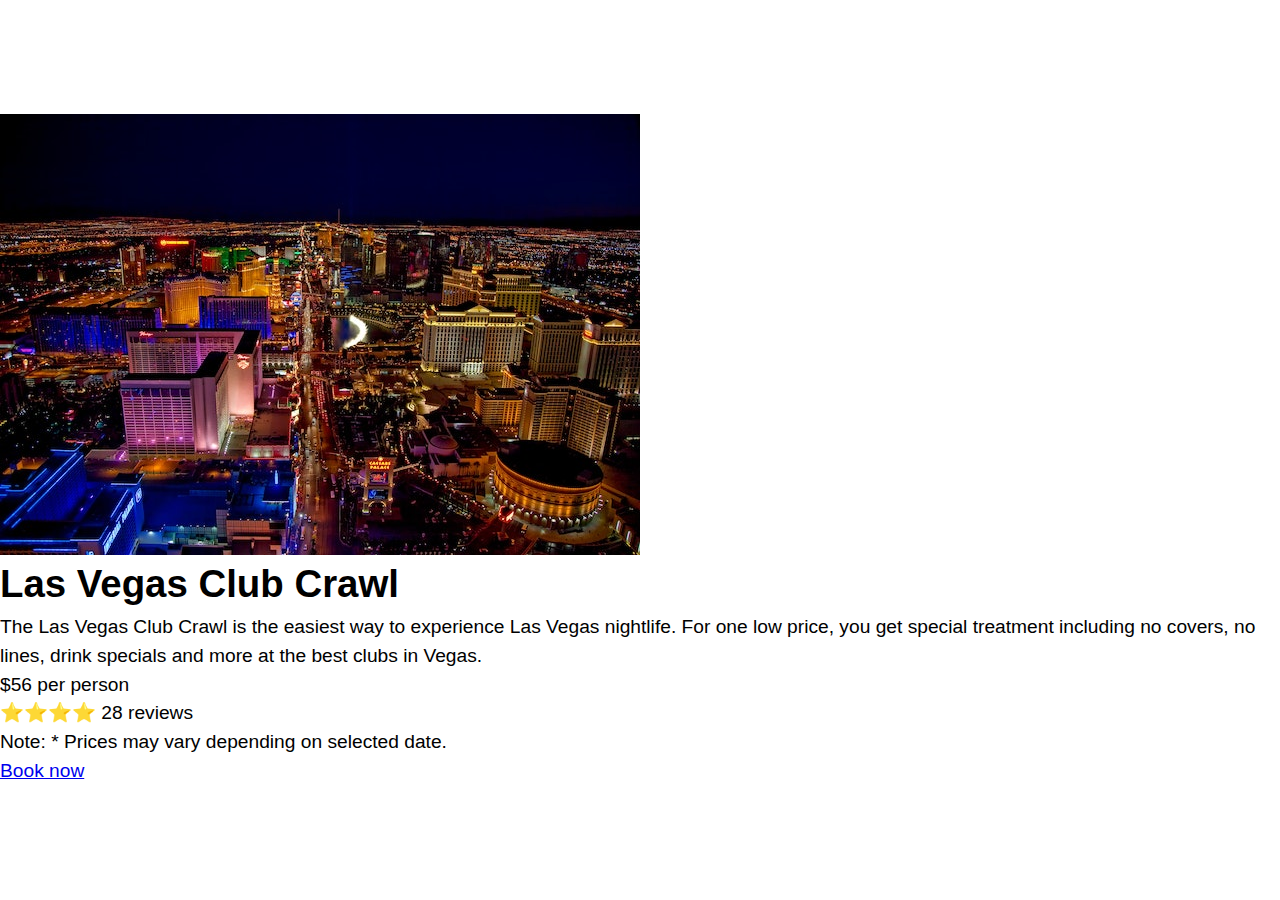
<file: index.html>
<!DOCTYPE html>
<html lang="en-ca">

<head>
  <!-- Set the page title -->
  <title>Tutorial Exercise 05</title>

  <!-- Set the charset we're using to UTF-8 -->
  <meta charset="utf-8" />

  <!-- Set the screens default zoom / scale to 1 -->
  <meta name="viewport" content="width=device-width, initial-scale=1" />

  <!-- Specifies the document mode for Internet Explorer -->
  <meta http-equiv="X-UA-Compatible" content="ie=edge" />

  <!-- Set the CSS Reset File -->
  <link rel="stylesheet" href="./reset.css" />

  <!-- Set your custom CSS file -->
  <link rel="stylesheet" href="./style.css" />

</head>

<body>
    <!--

      YOU HAVE OPTIONS:

      - MODIFY THE HTML BY ADDING DIVS AND CLASSES
      - COMPLETELY RE-WRITE THE HTML

      The goal is to produce the design in the
      final output.

      If it's easier for you to work with different
      HTML then do that.

    -->

    <main>

      <div class="card--container">

        <!-- Image -->
        <img src="images/vegas.jpg" alt="Vegas skyline" />

        <!-- Content -->

        <!-- Top -->
        <h1>Las Vegas Club Crawl</h1>

        <p>
          The Las Vegas Club Crawl is the easiest way to experience Las Vegas
          nightlife. For one low price, you get special treatment including no
          covers, no lines, drink specials and more at the best clubs in Vegas.
        </p>

        <!-- Bottom -->

        <!-- Bottom Right -->
        <p><span>$56</span> per person</p>

        <p>⭐️⭐️⭐️⭐️ 28 reviews</p>

        <p><span class="sr-only">Note: </span>* Prices may vary depending on selected date.</p>

        <!-- Bottom Left -->
        <a href="#">Book now</a>

      </div>

    </main>

    <!--
      Photo credit:
      Photo by Pixabay: https://www.pexels.com/photo/aerial-photography-of-city-during-evening-161772/
    -->

</body>

</html>
</file>
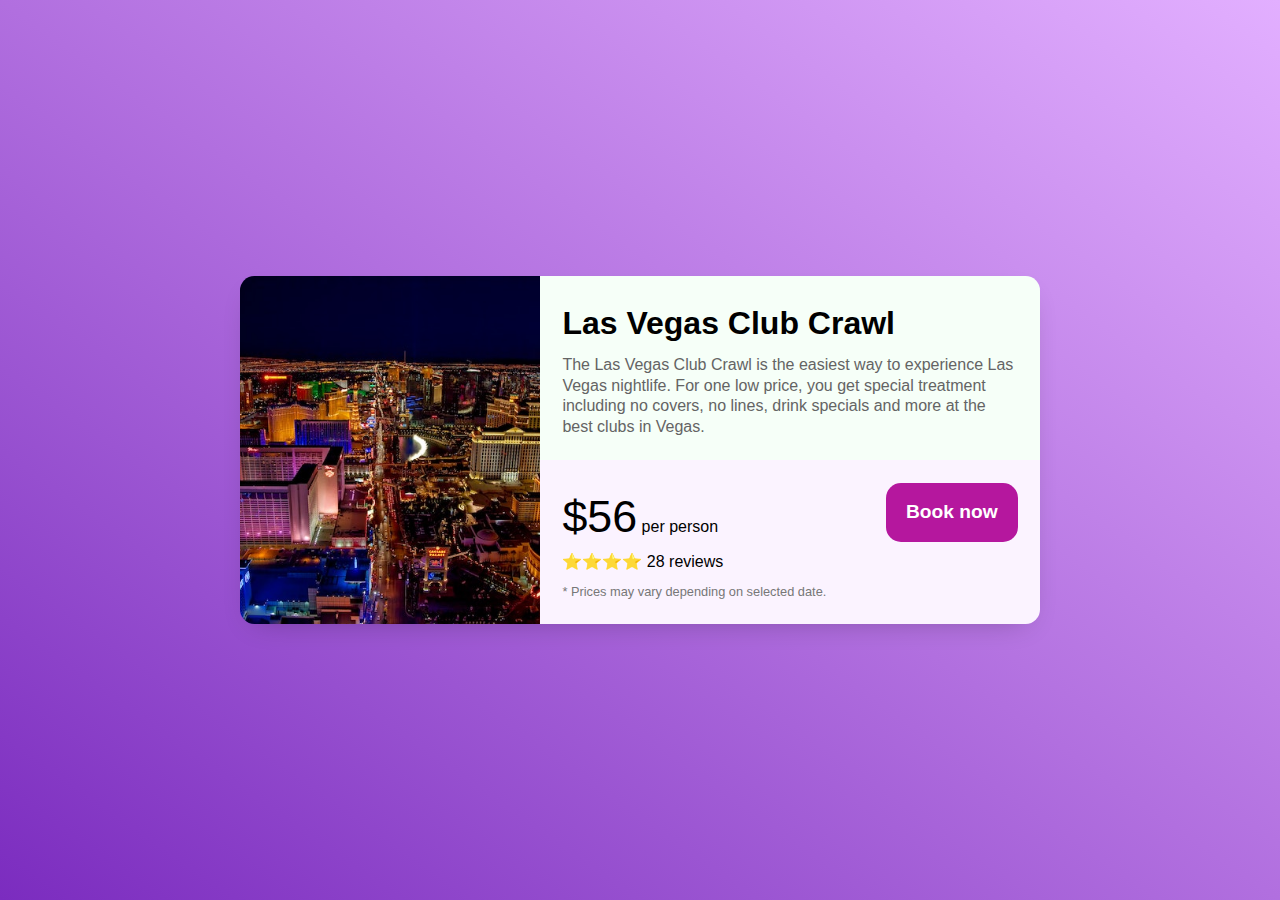
<file: solution/index.html>
<!DOCTYPE html>
<html lang="en-ca">

<head>
  <!-- Set the page title -->
  <title>Tutorial Exercise 05</title>

  <!-- Set the charset we're using to UTF-8 -->
  <meta charset="utf-8" />

  <!-- Set the screens default zoom / scale to 1 -->
  <meta name="viewport" content="width=device-width, initial-scale=1" />

  <!-- Specifies the document mode for Internet Explorer -->
  <meta http-equiv="X-UA-Compatible" content="ie=edge" />

  <!-- Set the CSS Reset File -->
  <link rel="stylesheet" href="./reset.css" />

  <!-- Set your custom CSS file -->
  <link rel="stylesheet" href="./style.css" />

</head>

<body>
    <!--

      YOU HAVE OPTIONS:

      - USE THE HTML BELOW AS IS
      - MODIFY THE HTML
      - COMPLETELY RE-WRITE THE HTML

      The goal is to produce the design in the
      final output.

      If it's easier for you to work with different
      HTML then do that.

    -->

    <main>

      <div class="card--container">

        <div class="card--image">
          <img src="images/vegas.jpg" alt="Vegas skyline" />
        </div>

        <div class="card--content">

          <div class="card--content--top">
            <h1 class="title">Las Vegas Club Crawl</h1>

            <p class="description">
              The Las Vegas Club Crawl is the easiest way to experience Las Vegas
              nightlife. For one low price, you get special treatment including no
              covers, no lines, drink specials and more at the best clubs in Vegas.
            </p>

          </div>

          <div class="card--content--bottom">

            <div class="card--content--bottom--left">
              <p><span class="price--value">$56</span> per person</p>

              <p>⭐️⭐️⭐️⭐️ 28 reviews</p>

              <p class="price--note"><span class="sr-only">Note: </span>* Prices may vary depending on selected date.</p>
            </div>

            <div class="card--content--bottom--right">

              <a class="btn-primary" href="#">Book now</a>

            </div>

          </div>

        </div>

      </div>

    </main>

    <!--
      Photo credit:
      Photo by Pixabay: https://www.pexels.com/photo/aerial-photography-of-city-during-evening-161772/
    -->

</body>

</html>
</file>
<file: style.css>
/*
 * CSS File for the solution
 * Tutorial 06
 * There are no instructions for this one! You got this!
 */


html {
  font-size: 1.2rem;
}

body {
  font-family: Arial, Helvetica, sans-serif;

  /* Flex directives */
  display: flex;
  justify-content: center;
  align-items: center;
}
</file>
<file: solution/style.css>
/*
 * CSS File for the solution
 * Tutorial 06
 *
 */

 /*
 https://coolors.co/palette/ff5d8f-ff87ab-ffa6c1-f5f5f5-094e86-1f5e91-3d81b8
 */

html {
  font-size: 1.0rem;
}


body {
  background-color: #eaf4f4;
  background-image: linear-gradient(to right top, #7b2cbf, #964fcf, #b16fdf, #ca8fef, #e2afff);

  font-family: Arial, Helvetica, sans-serif;
  display: flex;
  justify-content: center;
  align-items: center;
}

main {
  margin: 2rem;
}

.card--container {
  display: flex;
  flex-wrap: nowrap;
  border-radius: 1rem;
  min-width: 550px;
  max-width: 800px;

  /* https://www.joshwcomeau.com/css/designing-shadows/ */
  box-shadow: 0 10px 30px -15px rgba(0, 0, 0, 0.3);
}

.card--image {
  align-self: stretch;
}

.card--image img {
  width: 300px;
  height: 100%;
  border-radius: 0.9rem;

  /* Make the image fill the container */
  object-fit: cover;
  object-position: center;

  /* Set the rounded borders on the left side only */
  border-top-left-radius: 0.9rem;
  border-top-right-radius: 0px;
  border-bottom-left-radius: 0.9rem;
  border-bottom-right-radius: 0px;
}

.card--content {
  flex-grow: 1;

  display: flex;
  flex-direction: column;
  justify-content: space-between;
  flex: 1;


}

.card--content--top {
  padding: 1.4rem;
  background-color: #f6fff8;

  /* Set the rounded borders on the left side only */
  border-top-right-radius: 0.9rem;
}

.card--content--bottom {
  font-size: 1.0rem;
  padding: 1.4rem;
  background-color: #fbf3ff;

  /* Set the rounded borders on the left side only */
  border-bottom-right-radius: 0.9rem;

  /* Flex directives */
  display: flex;
  flex-direction: row;
  justify-content: space-between;

}

.card--content--bottom--left {
  width: 70%;
}

.card--content--bottom--right {
  align-self: flex-start;

}

.card--details {

  padding: 1rem;

  display: flex;
  flex-direction: row;
  justify-content: space-between;
  flex: 1;
}

.btn-primary {
  display: inline-block;

  border-radius: 15px;
  padding: 15px 20px;
  background-color: #b5179e;
  font-size: 1.2rem;
  color: #fff;
  text-decoration: none;
  font-weight: 800;
}

.btn-primary:hover {
  background-color: #7209b7;
}

/* Price Section */
.price--note {
  margin: 0.5rem 0 0 0;
  font-size: 0.8rem;
  color:#777777;
}

.price--value {
  font-size: 2.8rem;
}

/* Description Section */
.title {
  font-size: 2rem;
  font-weight: 800;
  margin: 0 0 0.5rem 0;
}

.description {
  font-size: 1.0rem;
  line-height: 1.3;
  color: #646464;
}

/****** Screen reader text *******/
.sr-only {
  position: absolute;
  width: 1px;
  height: 1px;
  padding: 0;
  margin: -1px;
  overflow: hidden;
  clip: rect(0, 0, 0, 0);
  white-space: nowrap;
  border-width: 0;
}
</file>
